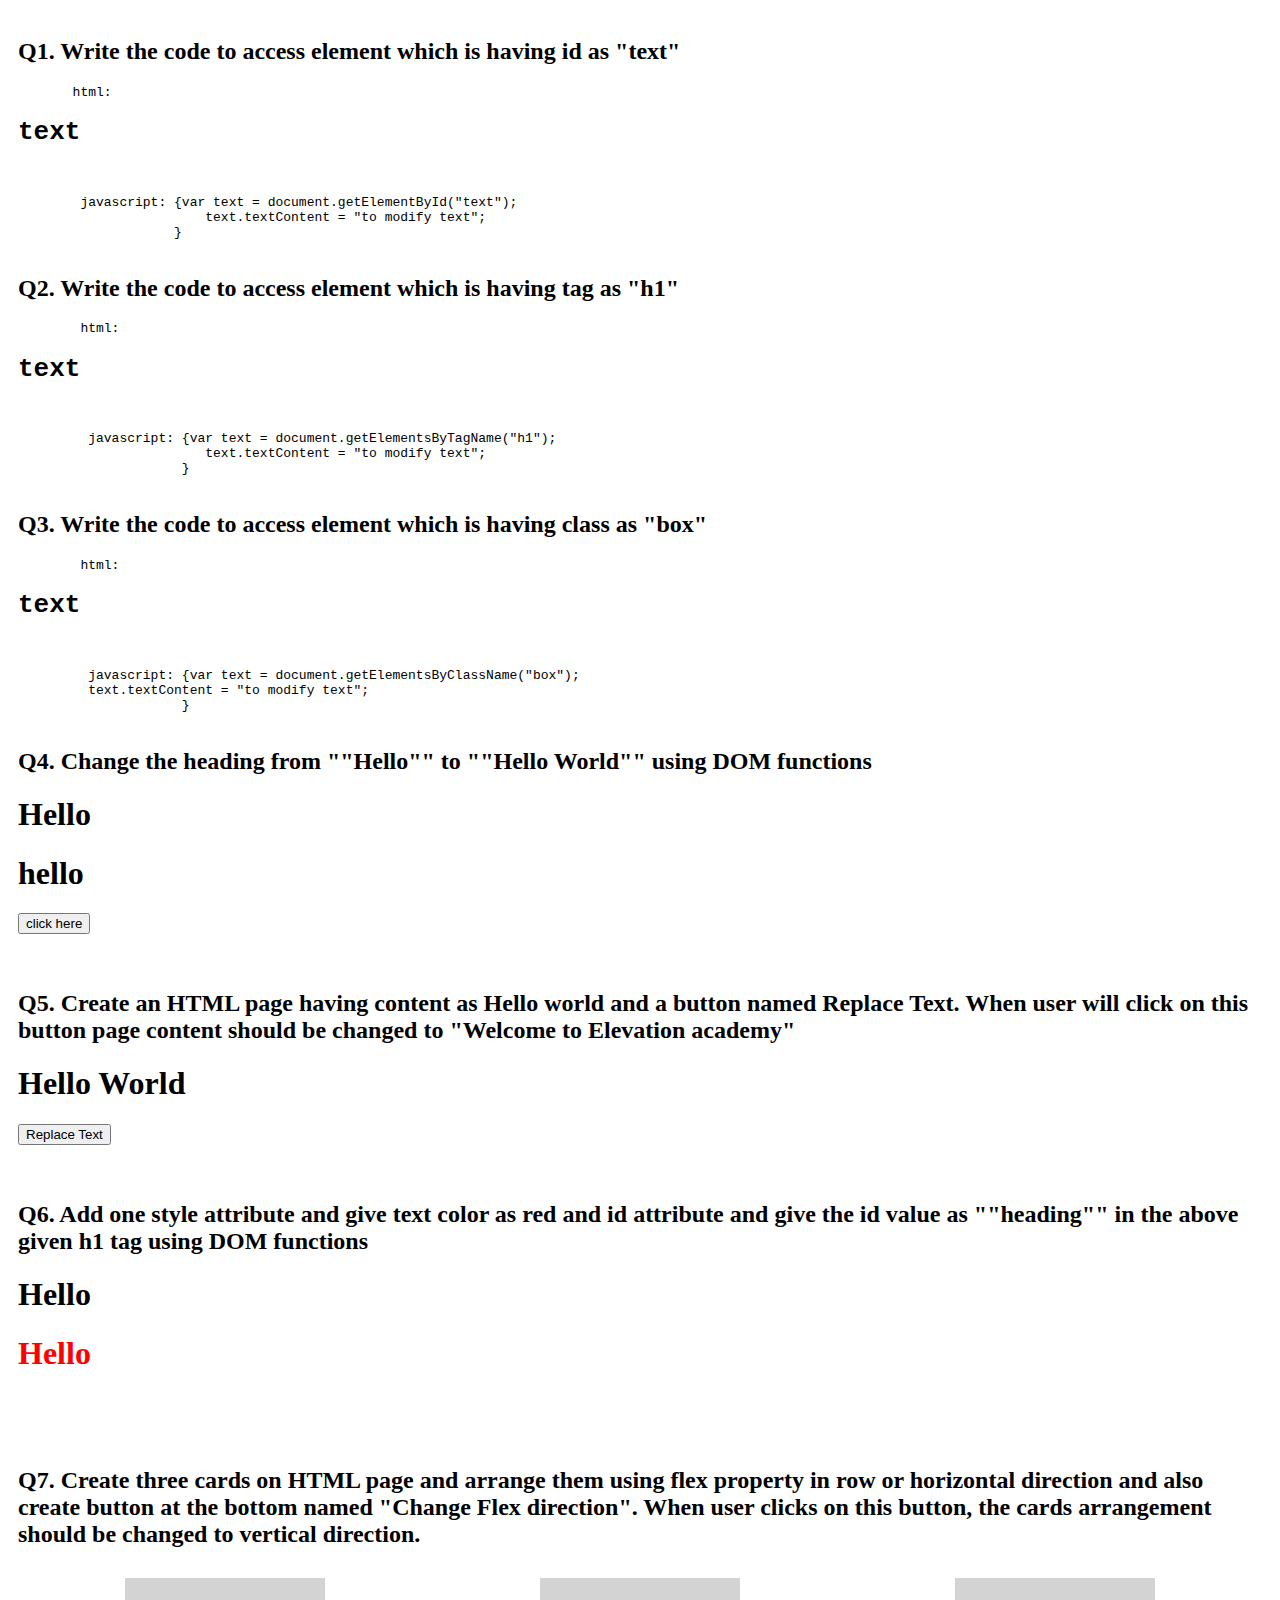
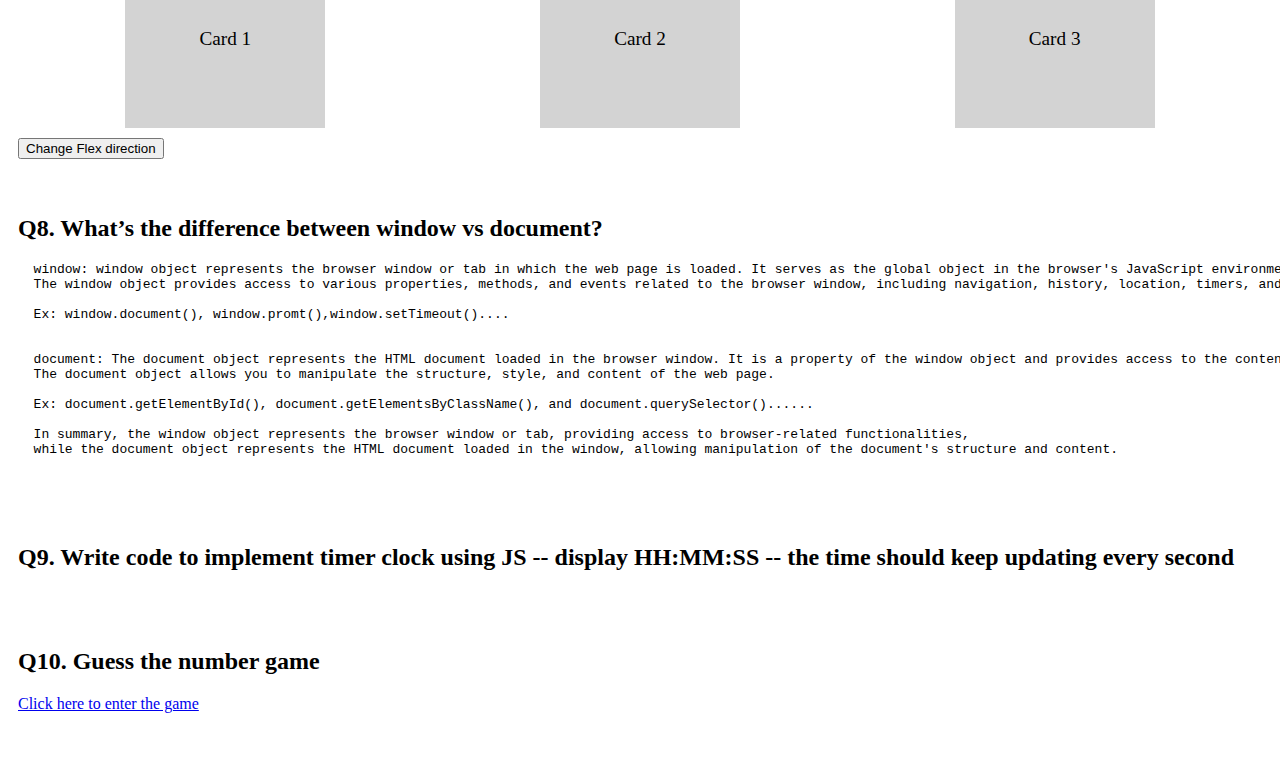
<file: index.html>
<!DOCTYPE html>
<html lang="en">
<head>
    <meta charset="UTF-8">
    <meta name="viewport" content="width=device-width, initial-scale=1.0">
    <title>DOM</title>
    <style>
      body{
        padding: 10px;
      }

        .container {
          display: flex;
          flex-direction: row;
          justify-content: space-around;
          
        }
    
        .card {
          width: 200px;
          height: 150px;
          background-color: lightgray;
          margin: 10px;
          padding: 10px;
          text-align: center;
          font-size: larger;
          padding-top: 50px;
          box-sizing: border-box;
        }
      </style>
</head>
<body>

  <!-- question NO 1 -->

    <h2>Q1. Write the code to access element which is having id as "text"</h2>

    <pre>
       html: <h1 id="text">text</h1>

        javascript: {var text = document.getElementById("text");
                        text.textContent = "to modify text"; 
                    }
    </pre>

<!-- question NO 2 -->

    <h2>Q2. Write the code to access element which is having tag as "h1"</h2>

    <pre>
        html: <h1>text</h1>
 
         javascript: {var text = document.getElementsByTagName("h1");
                        text.textContent = "to modify text"; 
                     }
     </pre>

<!-- question NO 3 -->

     <h2>Q3. Write the code to access element which is having class as "box"</h2>

    
     <pre>
        html: <h1 class="box">text</h1>
 
         javascript: {var text = document.getElementsByClassName("box");
         text.textContent = "to modify text"; 
                     }
     </pre>


<!-- question No 4 -->

     <h2>Q4. Change the heading from ""Hello"" to ""Hello World"" using DOM functions</h2>
     <h1>Hello </h1>
     <h1 id="hello">hello</h1>
     <button onclick="clickFunction()">click here</button>
     <br>
     <br>
     <br>

     
<!-- question NO 5 -->

     <h2>Q5. Create an HTML page having content as Hello world and a button named Replace Text. When user will click on this button page content should be changed to "Welcome to Elevation academy"</h2>

     <h1 id="helloworld">Hello World</h1>
     <button onclick="replacetext()">Replace Text</button>
     <br>
     <br>
     <br>

<!-- question NO 6 -->

     <h2>Q6.  Add one style attribute and give text color as red and id attribute and give the id value as ""heading"" in the above given h1 tag using DOM functions</h2>
     
     <h1>Hello </h1>

     <h1>Hello</h1>
  
     <br>
     <br>
     <br>


<!-- question No 7 -->

     <h2>Q7. Create three cards on HTML page and arrange them using flex property in row or horizontal direction and also create button at the bottom named "Change Flex direction". When user clicks on this button, the cards arrangement should be changed to vertical direction.</h2>

     <div class="container">
        <div class="card">Card 1</div>
        <div class="card">Card 2</div>
        <div class="card">Card 3</div>
      </div>
      <button onclick="changeFlexDirection()">Change Flex direction</button>

      <br>
     <br>
     <br>
<!-- question NO 8 -->

<h2>Q8. What’s the difference between window vs document?</h2>

<pre>
  window: window object represents the browser window or tab in which the web page is loaded. It serves as the global object in the browser's JavaScript environment.
  The window object provides access to various properties, methods, and events related to the browser window, including navigation, history, location, timers, and more.

  Ex: window.document(), window.promt(),window.setTimeout()....


  document: The document object represents the HTML document loaded in the browser window. It is a property of the window object and provides access to the content and elements of the document. 
  The document object allows you to manipulate the structure, style, and content of the web page.

  Ex: document.getElementById(), document.getElementsByClassName(), and document.querySelector()......

  In summary, the window object represents the browser window or tab, providing access to browser-related functionalities, 
  while the document object represents the HTML document loaded in the window, allowing manipulation of the document's structure and content.
</pre>

<br>
     <br>
     <br>

<!-- question NO 9 -->

      <h2>Q9. Write code to implement timer clock using JS -- display HH:MM:SS -- the time should keep updating every second</h2>

      <div class="clock">
        <h1 id="demo"></h1>
     </div> 

     <br>
     <br>
<!-- question No 10 -->

     <h2>Q10. Guess the number game</h2>

     <a href="./indexguessNumber.html">Click here to enter the game</a>
     <br>
     <br>
     <br>
    <script src="./script.js"></script>
</body>
</html>
</file>
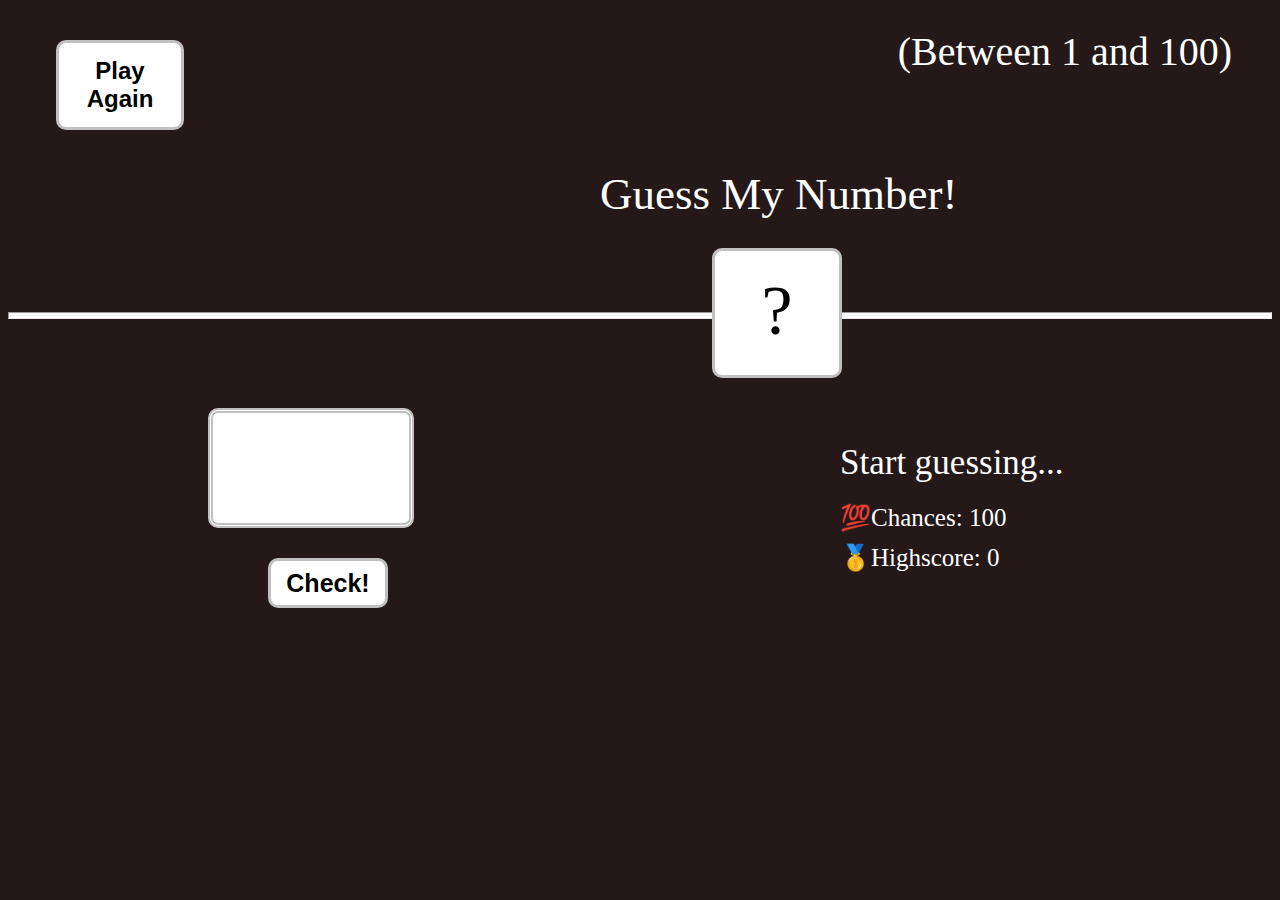
<file: indexguessNumber.html>
<!DOCTYPE html>
<html lang="en">

<head>
    <meta charset="UTF-8">
    <meta name="viewport" content="width=device-width, initial-scale=1.0">
    <title>Guess-Number</title>
    <link rel="stylesheet" href="./style.css">
</head>
<body>
    <div class="Parent-container">
        <span id="between1-100">(Between 1 and 100)</span>
        <button onclick="PlayAgain()" id="play-button">Play Again</button>
        <span id="guess-number">Guess My Number!</span>
        <hr>
        <div class="box">?</div>
        <input type="number" id="select-No">
        <button onclick="check()" id="check">Check!</button>
        <p class="msg">Start guessing...</p>
        <p class="chance">💯Chances: <span class="chances">100</span></p>
        <p class="score">🥇Highscore: <span class="highscore1">0</span></p>
    </div>
    <script src="./script1.js"></script>
</body>
</html>
</file>
<file: style.css>
body {
    background-color: #251818;
    position: relative;
}

#between1-100 {
    font-size: 40px;
    color: white;
    position: absolute;
    right: 40px;
    top: 20px;
}

#play-button {
    height: 10vh;
    width: 10vw;
    border: 3px solid silver;
    border-radius: 10px;
    font-size: x-large;
    font-weight: bold;
    background-color: #FFFFFF;
    position: absolute;
    top: 2rem;
    left: 3rem;
}

#guess-number {
    font-size: 45px;
    color: #FFFFFF;
    position: absolute;
    top: 10rem;
    left: 37rem;
}

hr {
    position: relative;
    height: 5px;
    background-color: #FFFFFF;
    top: 19rem;
}

.box {
    height: 130px;
    width: 130px;
    background-color: #FFFFFF;
    border: 3px solid silver;
    border-radius: 10px;
    position: absolute;
    top: 15rem;
    left: 44rem;
    font-size: 70px;
    text-align: center;
    padding-top: 20px;
    box-sizing: border-box;
}

#select-No {
    height: 12vh;
    width: 15vw;
    position: absolute;
    top: 400px;
    left: 200px;
    border: 5px double silver;
    border-radius: 10px;
    background-color: #FFFFFF;
    font-size: 50px;
    text-align: center;
}

#check {
    position: absolute;
    height: 50px;
    width: 120px;
    top: 550px;
    left: 260px;
    font-size: 25px;
    font-weight: bold;
    border: 3px solid silver;
    border-radius: 10px;
    background-color: #FFFFFF;
}

.msg {
    position: absolute;
    top: 400px;
    left: 65vw;
    color: white;
    font-size: 35px;
}

.chance {
    position: absolute;
    top: 470px;
    left: 65vw;
    font-size: 25px;
    color: white;
}

.score {
    position: absolute;
    top: 510px;
    left: 65vw;
    font-size: 25px;
    color: white;
}
</file>
